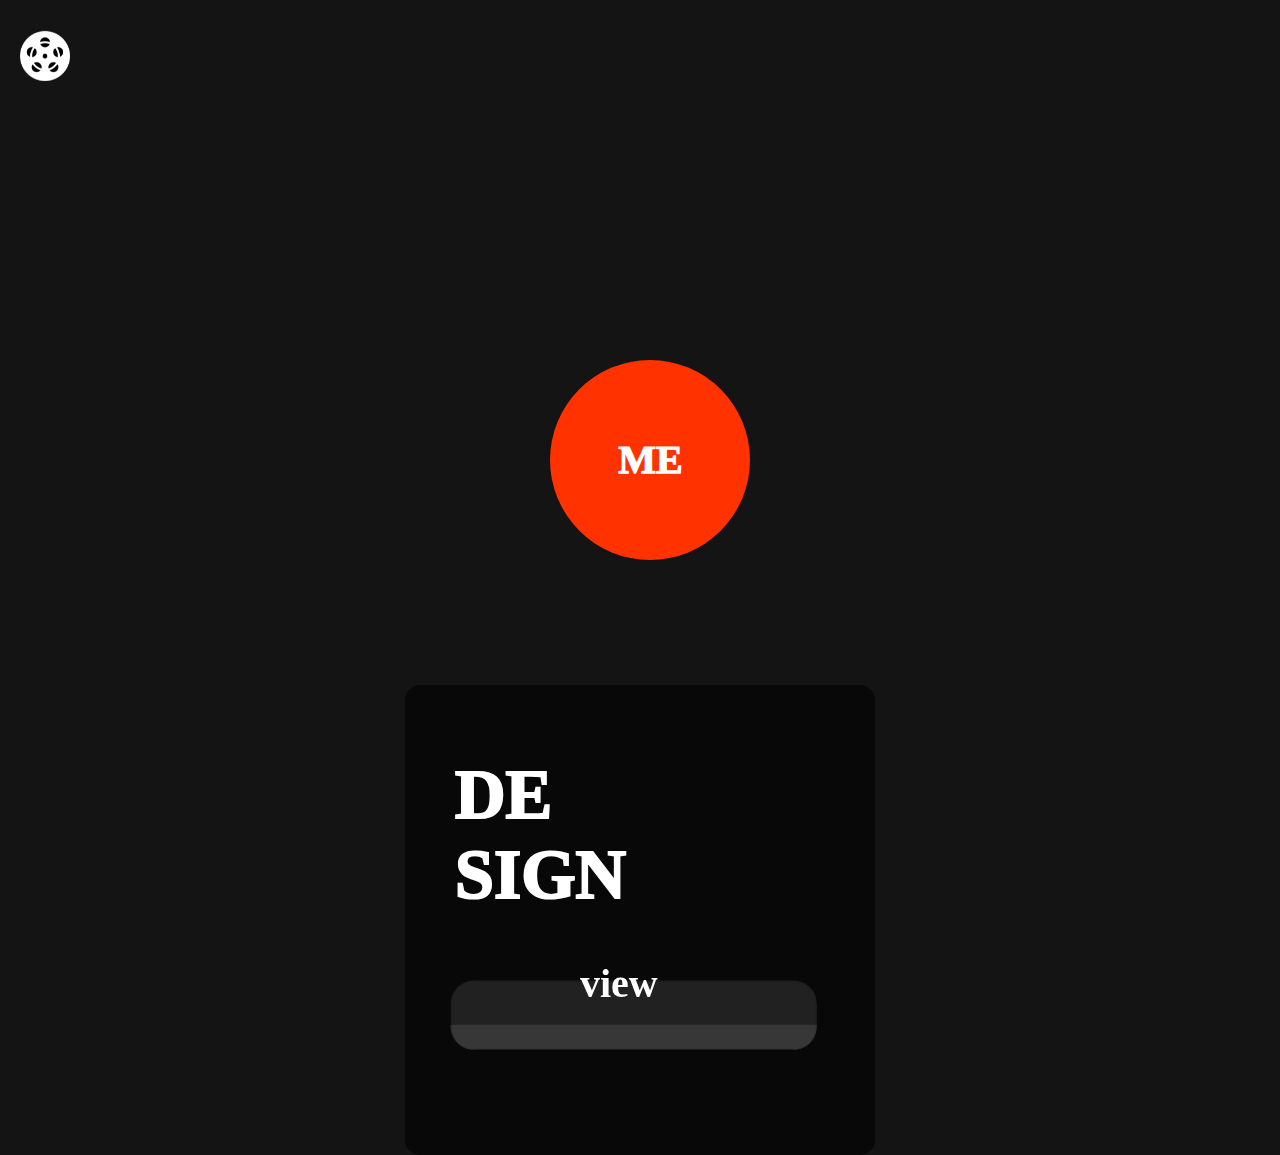
<file: index.html>
<!doctype html>
<html>
    <head>
        <meta charset="utf-8">
        <title>노혜주포트폴리오</title>
        <link rel="stylesheet" href="style.css">
        <link rel="stylesheet" href="demo.css">
        <script
  src="https://code.jquery.com/jquery-3.5.1.js"></script>
        <script type="text/javascript">
            $(document).ready(function()
                {
                $(window).scroll(function()
                    {
                    if($(this).scrollTop() > 100)
                    {
                        $(".me").css({"opacity" : "0"})
                    }                    
                    else
                    {
                        $(".me").css({"opacity" : "1"})
                    }
                })
            })
        </script>
                <script type="text/javascript">
            $(document).ready(function()
                {
                $(window).scroll(function()
                    {
                    if($(this).scrollTop() > 300)
                    {
                        $(".block").css({"opacity" : "1"})
                    }                    
                    else
                    {
                        $(".block").css({"opacity" : "0"})
                    }
                })
            })
        </script>
         <script type="text/javascript">
            $(document).ready(function()
                {
                $(window).scroll(function()
                    {
                    if($(this).scrollTop() > 100)
                    {
                        $(".design").css({"opacity" : "1",})
                    }                    
                    else
                    {
                        $(".design").css({"opacity" : "0"})
                    }
                })
            })
        </script>
         <script type="text/javascript">
            $(document).ready(function()
                {
                $(window).scroll(function()
                    {
                    if($(this).scrollTop() > 100)
                    {
                        $(".draw").css({"opacity" : "1"})
                    }                    
                    else
                    {
                        $(".draw").css({"opacity" : "0"})
                    }
                })
            })
        </script>
         <script type="text/javascript">
            $(document).ready(function()
                {
                $(window).scroll(function()
                    {
                    if($(this).scrollTop() > 100)
                    {
                        $(".movie").css({"opacity" : "1"})
                    }                    
                    else
                    {
                        $(".movie").css({"opacity" : "0"})
                    }
                })
            })
        </script>
         <script type="text/javascript">
            $(document).ready(function()
                {
                $(window).scroll(function()
                    {
                    if($(this).scrollTop() > 100)
                    {
                        $(".music").css({"opacity" : "1"})
                    }                    
                    else
                    {
                        $(".music").css({"opacity" : "0"})
                    }
                })
            })
        </script>
         <script type="text/javascript">
            $(document).ready(function()
                {
                $(window).scroll(function()
                    {
                    if($(this).scrollTop() > 100)
                    {
                        $(".sea").css({"opacity" : "1"})
                    }                    
                    else
                    {
                        $(".sea").css({"opacity" : "0"})
                    }
                })
            })
        </script>
         <script type="text/javascript">
            $(document).ready(function()
                {
                $(window).scroll(function()
                    {
                    if($(this).scrollTop() > 100)
                    {
                        $(".animal").css({"opacity" : "1"})
                    }                    
                    else
                    {
                        $(".animal").css({"opacity" : "0"})
                    }
                })
            })
        </script>
    </head>
    <body>
        <h1>
            <a href="index.html"><img src="logo.png" height="50px" class="logo"></a>
        </h1>
        <div class="center">
            <a href="me.html"><div class="me">ME</div></a>
        </div>
        <div class="box">
        <div class="design">
            <div class="title">DE<br>
                SIGN</div>
            <div class="pulse"><a href="design%20.html"><img src="pulse.png"></a></div>
            <div class="view">view</div>
        </div>
		</div>
        <section>
        </section>
    </body>
</html>
</file>
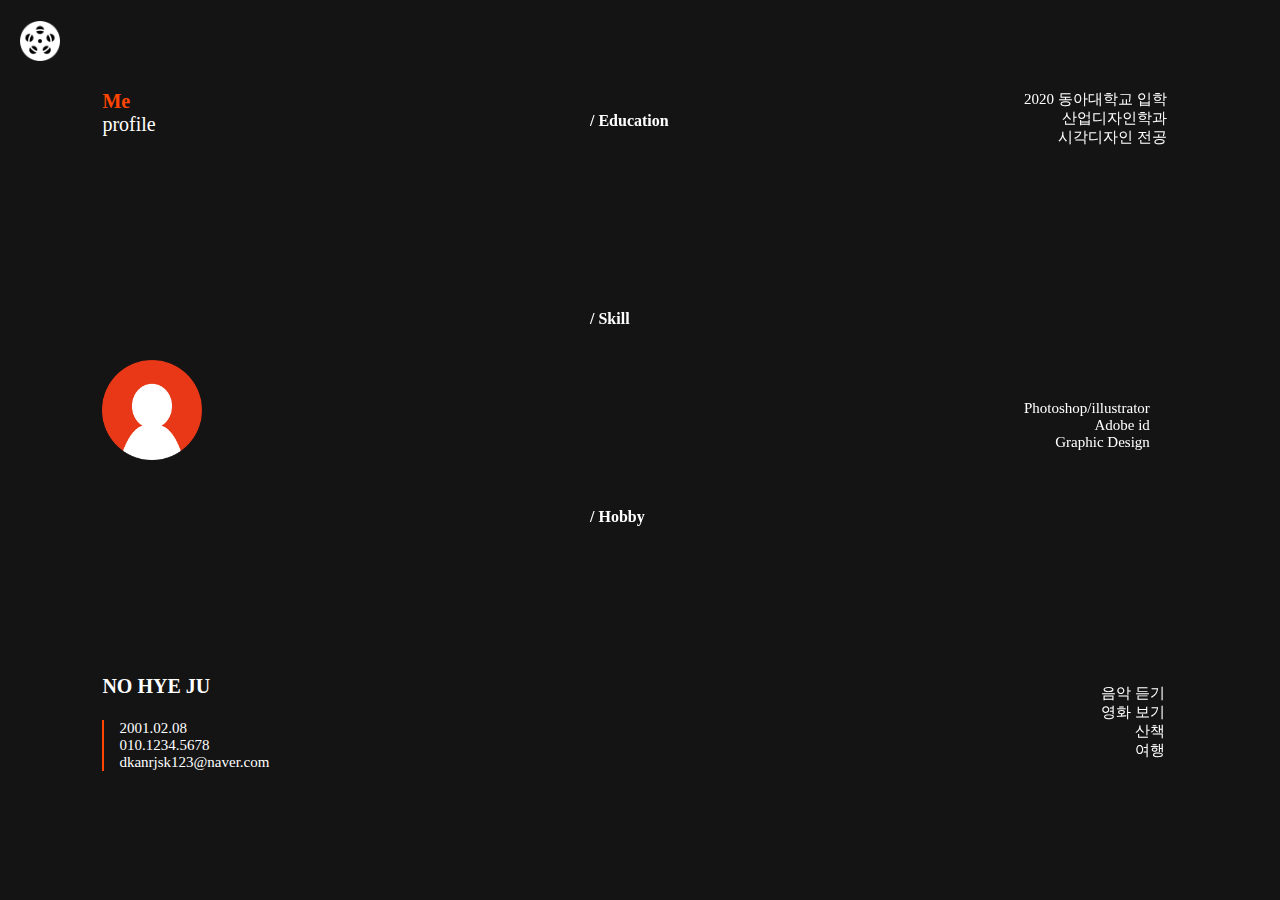
<file: me.html>
<!doctype html>
<html>
    <head>
        <meta charset="utf-8">
        <title>노혜주포트폴리오</title>
        <link rel="stylesheet" href="me.css">
    </head>
    <body>
        <div class="logo">
            <a href="index.html"><h1><img src="logo.png"></h1></a>
        </div>
        <div class="profile">
            <div class="me">Me</div>
            <div class="pro">profile</div>
        </div>
        <div class="image"><img src="profile.png" height="100"></div>
        <div class="name">NO HYE JU</div>
        <div class="iam">
            2001.02.08<br>
            010.1234.5678<br>
            dkanrjsk123@naver.com
        </div>
        <div class="title">
            / Education<br><br><br><br><br><br><br><br><br><br><br>
            / Skill<br><br><br><br><br><br><br><br><br><br><br>
            / Hobby
        </div>
        <div class="edu">
            2020 동아대학교 입학<br>
            산업디자인학과<br>
            시각디자인 전공
        </div>
        <div class="skill">
            Photoshop/illustrator<br>
            Adobe id<br>
            Graphic Design
        </div>
        <div class="hobby">
            음악 듣기<br>
            영화 보기<br>
            산책<br>
            여행
        </div>
    </body>
    <section>
    </section>
</html>
</file>
<file: style.css>
body
{
    margin: 0;
    padding: 0;
    background: #141414;
}
section
{
    width: 100%;
    height: 100vh;
}
h1
{
    width: 100%;
    height: 70px;
    margin-left: 20px;
    position: sticky;
    top:21px;
}
.logo
{
    position: absolute;
    margin-top: 10px;
}
.center
{
    position: absolute;
    top: 40%;
    left: 43%;
    transform: translate(-50%,-50%);
}
.me
{
    position: fixed;
    width: 200px;
    height: 200px;
    background: #ff3200;
    border-radius: 50%;
    color: #fff;
    font-size: 40px;
    font-weight: 1000;
    text-align: center;
    line-height: 200px;
    font-family: inherit;
    text-transform: uppercase;
    animation: animate 3s linear infinite;
    transition: 0.4s;
}
.me:hover
{
    background-color: #fff;
    color: #ff3200;
}
@keyframes animate
{
    0%
    {
        box-shadow: 0 0 0 0 rgba(225,109,74,.7), 0 0 0 0 rgba(225,109,74.7);
    }
    40%
    {
        box-shadow: 0 0 0 50px rgba(225,109,74,0), 0 0 0 0 rgba(225,109,74,.7);
    }
    80%
    {
        box-shadow: 0 0 0 50px rgba(225,109,74,0), 0 0 0 30px rgba(225,109,74,0);
    }
    100%
    {
        box-shadow: 0 0 0 0px rgba(225,109,74,0), 0 0 0 30px rgba(225,109,74,0);
    }
}
.design
{
    position: absolute;
    border:1px;
    background-color: rgba( 0, 0, 0, 0.6 );
    border-radius: 15px;
    padding:30px;
    width: 410px;
    height: 410px;
    top: 50%;
    left: 50%;
    transform: translate(-50%, 50%);
    color: #fff;
    font-weight: 1000;
    font-size: 60px;
    transition: 1s;
	margin-bottom: 130px;
}
.design img
{
    position: absolute;
    height: 70px;
    width: auto;
}

.pulse
{
    position: absolute;
    top:50%;
    left: 50%;
    transform: translate(-190px,60px)
}
.title
{
    transform: translate(20px,40px);
    font-size: 70px;
}
.view
{
    font-weight: 600;
    font-size: 40px;
    transform: translate(145px,85px)
}
.box img:hover
{
    opacity: 0.2;
    transition: 1s;
}
</file>
<file: demo.css>
/**
 * Animations
 */

.fromTopIn
{
	transition: transform 1.0s ease, opacity 1.0s ease;
	
	transform: translate(0,0);
	opacity: 1.0;
}

.fromTopOut
{
	transition: transform 1.0s ease, opacity 1.0s ease;
	
	transform: translate(0,-10px);
	opacity: 0.0;
}

.fromBottomIn
{
	transition: transform 1.0s ease, opacity 1.0s ease;
	
	transform: translate(0,0);
	opacity: 1.0;
}

.fromBottomOut
{
	transition: transform 1.0s ease, opacity 1.0s ease;
	
	transform: translate(0,10px);
	opacity: 0.0;
}

.fromLeftIn
{
	transition: transform 1.0s ease, opacity 1.0s ease;
	
	transform: translate(0,0);
	opacity: 1.0;
}

.fromLeftOut
{
	transition: transform 1.0s ease, opacity 1.0s ease;
	
	transform: translate(-10px,0);
	opacity: 0.0;
}

.fromRightIn
{
	transition: transform 1.0s ease, opacity 1.0s ease;
	
	transform: translate(0,0);
	opacity: 1.0;
}

.fromRightOut
{
	transition: transform 1.0s ease, opacity 1.0s ease;
	
	transform: translate(10px, 0);
	opacity: 0.0;
}

.scaleUpIn
{
	transition: transform 1.0s ease, opacity 1.0s ease;
	
	transform: scale(1.0,1.0);
	opacity: 1.0;
}

.scaleUpOut
{
	transition: transform 1.0s ease, opacity 1.0s ease;
	
	transform: scale(1.3,1.3);
	opacity: 0.0;
}

.scaleDownIn
{
	transition: transform 1.0s ease, opacity 1.0s ease;
	
	transform: scale(1.0,1.0);
	opacity: 1.0;
}

.scaleDownOut
{
	transition: transform 1.0s ease, opacity 1.0s ease;
	
	transform: scale(0.7,0.7);
	opacity: 0.0;
}
</file>
<file: me.css>
body
{
    margin: 0;
    padding: 0;
    background: #141414;
}
section
{
    width: 100%;
    height: 100vh;
}
.logo
{
    width: 100%;
    height: 90px;
    position: absolute;
}
.logo img
{
    margin-left: 20px;
    top:21px;
    width: 40px;
    height: 40px;
}
.profile
{
    position: absolute; 
    top: 10%;
    left: 8%;
}
.me
{
    color: orangered;
    font-size: 20px;
    font-weight: 600;
}
.pro
{
    color: #fff;
    font-size: 20px;
    font-weight: 400;
}
.image
{
    position: absolute;
    top: 40%;
    left: 8%;
}
.name
{
    position: absolute;
    top: 75%;
    left: 8%;
    color: #fff;
    font-size: 20px;
    font-weight: 600;
}
.iam
{
    position: absolute;
    top: 80%;
    left: 8%;
    color: #fff;
    font-size: 15px;
    font-weight: 300;
    padding-left: 15px;
    border-left: 2px solid orangered;
}
.title
{
    color: #fff;
    position: fixed;
    font-weight: 600;
    top:18%;
    left:50%;
    transform: translate(-50px,-50px);
}
.edu
{
    color: #fff;
    position: fixed;
    top: 10%;
    left: 80%;
    text-align: right;
    font-size: 15px;
    font-weight: 300px;
}
.skill
{
    color: #fff;
    position: fixed;
    top: 50%;
    left: 80%;
    transform: translate(0px,-50px);
    text-align: right;
    font-size: 15px;
    font-weight: 300px;
}
.hobby
{
    color: #fff;
    position: fixed;
    top: 76%;
    left: 86%;
    text-align: right;
    font-size: 15px;
    font-weight: 300px;
}
</file>
